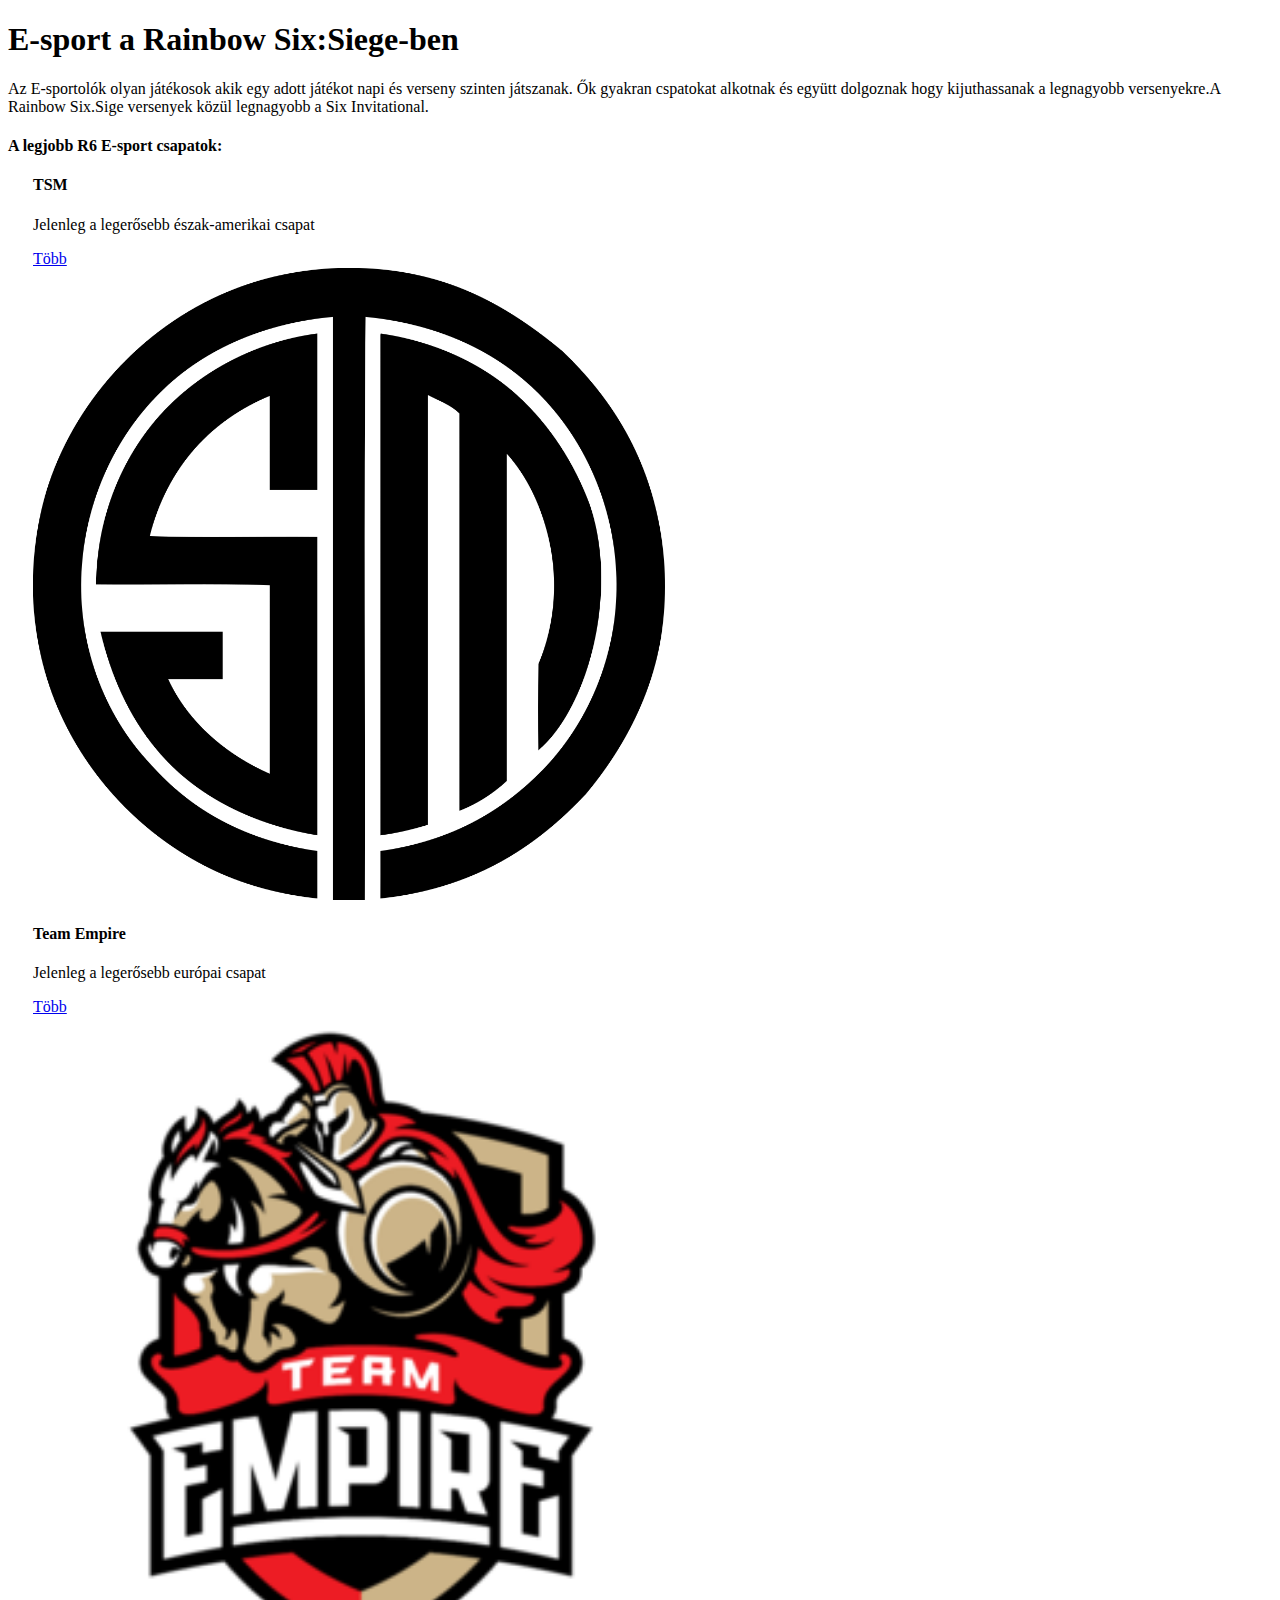
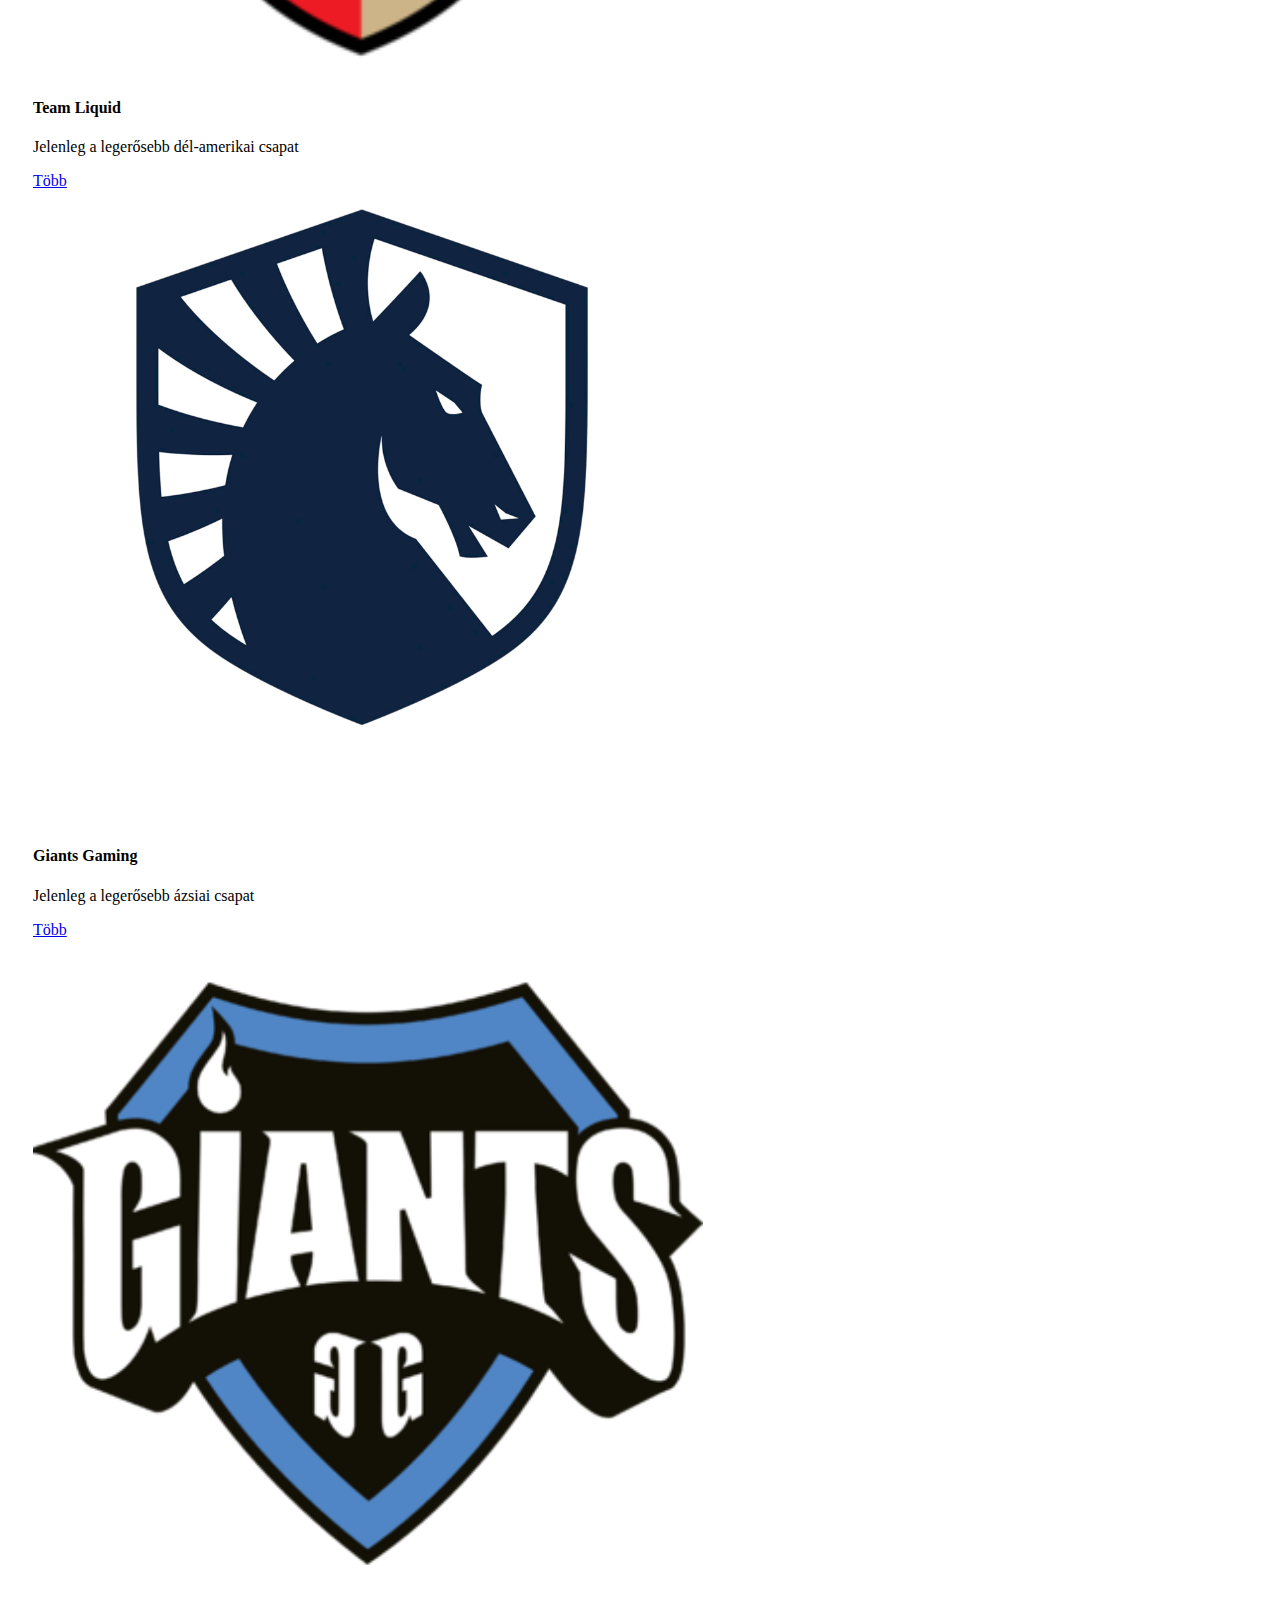
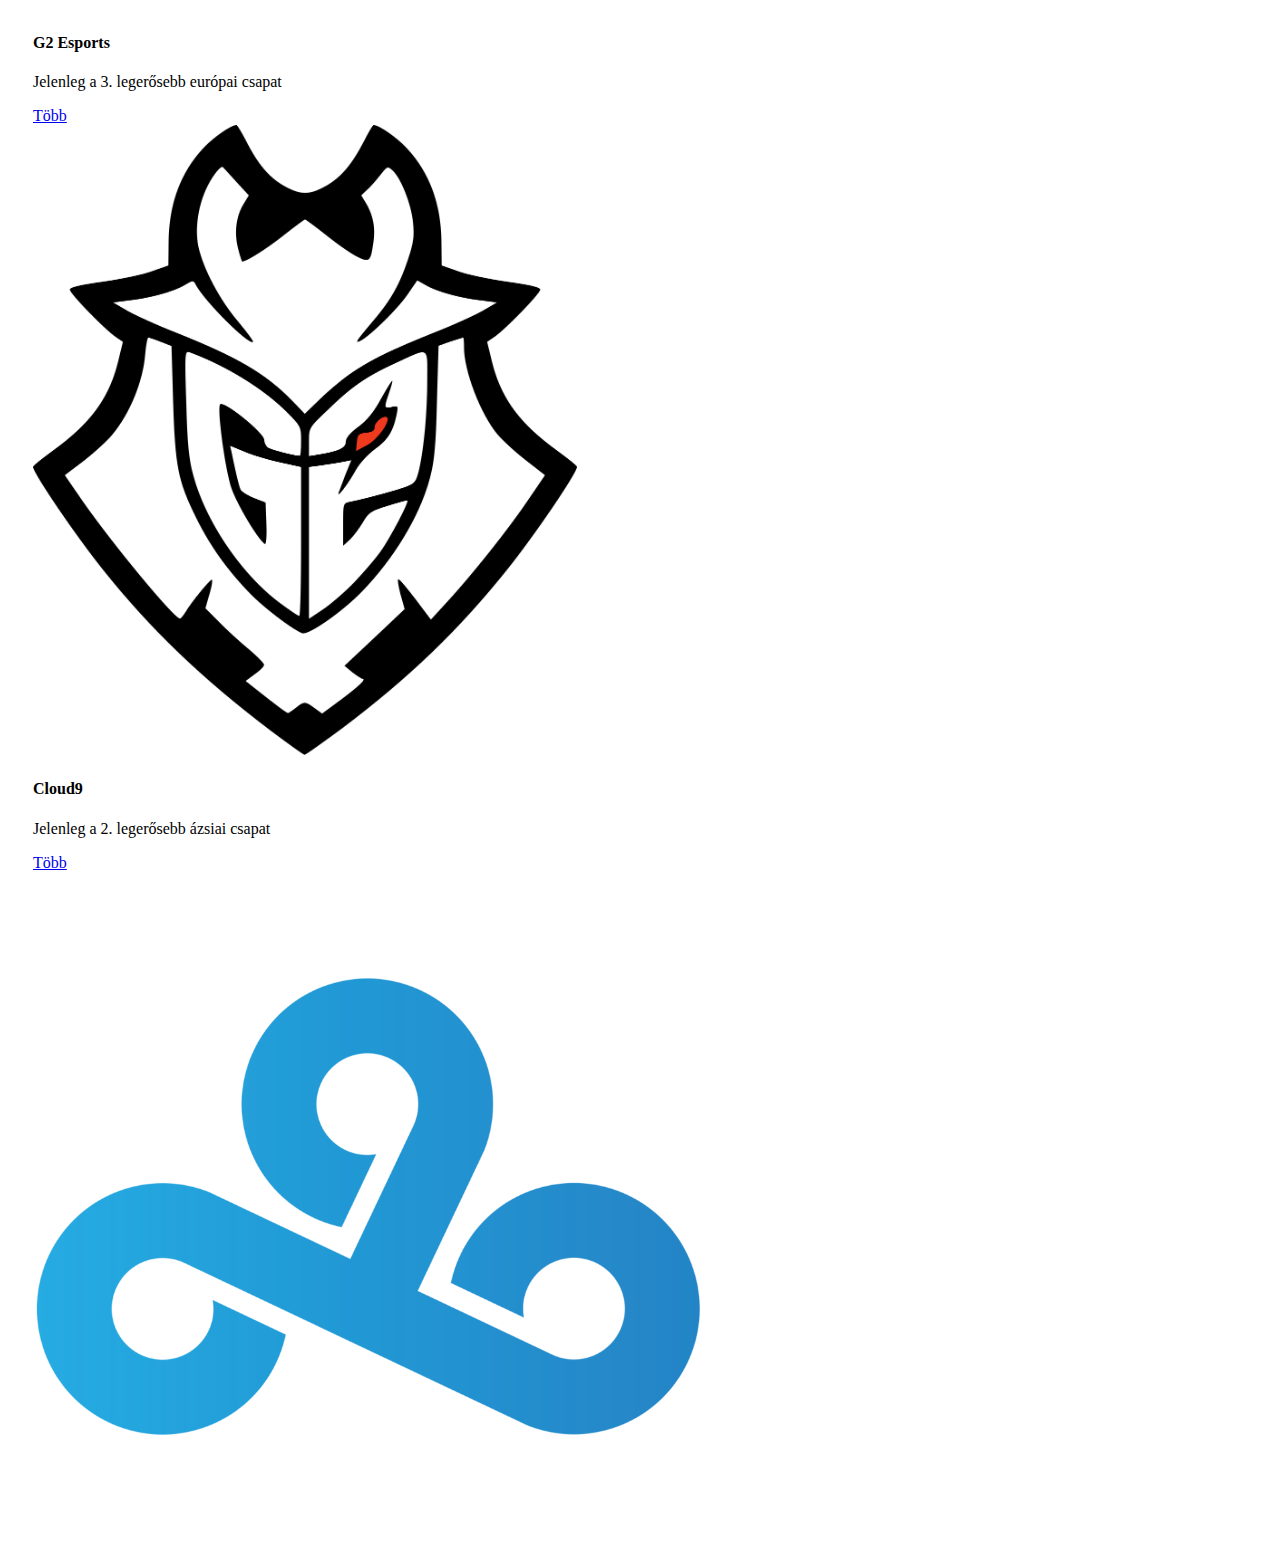
<file: E-sport.html>
<!DOCTYPE html>
<div class="esportcim">
    <h1>E-sport a Rainbow Six:Siege-ben</h1>
</div>

<div class="esportleiras">
    <p>Az E-sportolók olyan játékosok akik egy adott játékot napi és verseny szinten játszanak. Ők gyakran cspatokat alkotnak és együtt dolgoznak hogy kijuthassanak a legnagyobb versenyekre.A Rainbow Six.Sige versenyek közül legnagyobb a Six Invitational.</p>
    <h4>A legjobb R6 E-sport csapatok:</h4>
</div>
<div class="card-columns row row-cols-1.5 row-cols-sm-2 row-cols-md-3 row-cols-lg-4">
    <div class="col mb-4">
        <div class="card" style="width:100%; margin-left: 25px;">
            <div class="card-body">
                <h4 class="card-title">TSM</h4>
                <p class="card-text">Jelenleg a legerősebb észak-amerikai csapat</p>
                <a href="https://siege.gg/teams/47" class="btn btn-primary stretched-link">Több</a>
            </div>
            <img class="card-img-bottom" src="TSMlogo.png" style="width:50%">
        </div>
    </div>

    <div class="col mb-4">
        <div class="card" style="width:100%; margin-left: 25px;">
            <div class="card-body">
                <h4 class="card-title">Team Empire</h4>
                <p class="card-text">Jelenleg a legerősebb európai csapat</p>
                <a href="https://siege.gg/teams/63" class="btn btn-primary stretched-link">Több</a>
            </div>
            <img class="card-img-bottom" src="empirelogo.png" style="width:52%">
        </div>
    </div>
    <div class="col mb-4">
        <div class="card" style="width:100%; margin-left: 25px;">
            <div class="card-body">
                <h4 class="card-title">Team Liquid</h4>
                <p class="card-text">Jelenleg a legerősebb dél-amerikai csapat</p>
                <a href="https://siege.gg/teams/19" class="btn btn-primary stretched-link">Több</a>
            </div>
            <img class="card-img-bottom" src="liquidlogo.jpg" style="width:50%">
        </div>
    </div>


    <div class="col mb-4">
        <div class="card" style="width:100%; margin-left: 25px;">
            <div class="card-body">
                <h4 class="card-title">Giants Gaming</h4>
                <p class="card-text">Jelenleg a legerősebb ázsiai csapat</p>
                <a href="https://siege.gg/teams/36" class="btn btn-primary stretched-link">Több</a>
            </div>
            <img class="card-img-bottom" src="giantslogo.png" style="width:53%">
        </div>
    </div>
    <div class="col mb-4">
        <div class="card" style="width:100%; margin-left: 25px;">
            <div class="card-body">
                <h4 class="card-title">G2 Esports</h4>
                <p class="card-text">Jelenleg a 3. legerősebb európai csapat</p>
                <a href="https://siege.gg/teams/1" class="btn btn-primary stretched-link">Több</a>
            </div>
            <img class="card-img-bottom" src="g2logo.png" style="width:43%">
        </div>
    </div>
    <div class="col mb-4">
        <div class="card" style="width:100%; margin-left: 25px;">
            <div class="card-body">
                <h4 class="card-title">Cloud9</h4>
                <p class="card-text">Jelenleg a 2. legerősebb ázsiai csapat</p>
                <a href="https://siege.gg/teams/39" class="btn btn-primary stretched-link">Több</a>
            </div>
            <img class="card-img-bottom" src="Cloud9logo.png" style="width:53%">
        </div>
    </div>
</div>
</file>
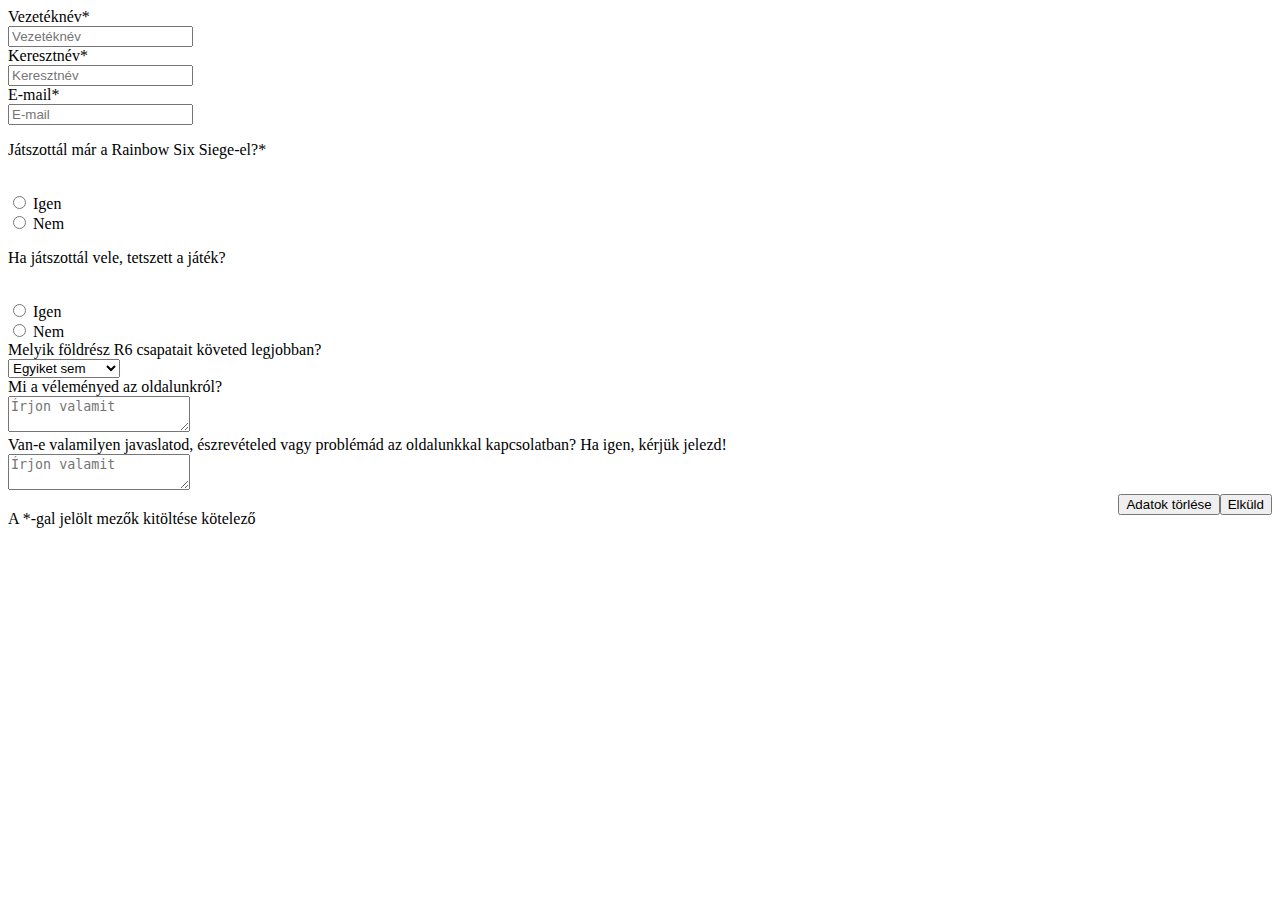
<file: kapcsolat.html>
<!DOCTYPE html>
<div class="container">
    <form action="ürlap.html">
        <div class="row">
            <div class="col-25">
                <label for="fname">Vezetéknév*</label>
            </div>
            <div class="col-75">
                <input type="text" name="firstname" id="fname" placeholder="Vezetéknév" required>
            </div>
        </div>
        <div class="row">
            <div class="col-25">
                <label for="lname">Keresztnév*</label>
            </div>
            <div class="col-75">
                <input type="text" name="lastname" id="lname" placeholder="Keresztnév" required>
            </div>
        </div>
        <div class="row">
            <div class="col-25">
                <label for="email">E-mail*</label>
            </div>
            <div class="col-75">
                <input type="email" name="email" id="email" placeholder="E-mail" required>
            </div>
        </div>
        <div class="row">
            <div class="col-25">
                <p>Játszottál már a Rainbow Six Siege-el?*</p>
            </div><br>
            <div class="col-75">
                <input type="radio" name="jatek" id="igen" value="igen" required>
                <label for="igen" class="radio">Igen</label><br>
                <input type="radio" name="jatek" id="nem" value="nem">
                <label for="nem" class="radio">Nem</label><br>
            </div>
        </div>
        <div class="row">
            <div class="col-25">
                <p>Ha játszottál vele, tetszett a játék?</p>
            </div><br>
            <div class="col-75">
                <input type="radio" name="tetszett" id="igen2" value="igen">
                <label for="igen2" class="radio">Igen</label><br>
                <input type="radio" name="tetszett" id="nem2" value="nem">
                <label for="nem2" class="radio">Nem</label><br>
            </div>
        </div>
        <div class="row">
            <div class="col-25">
                <label for="country">Melyik földrész R6 csapatait követed legjobban?</label>
            </div>
            <div class="col-75">
                <select id="country" name="country">
                    <option value="">Észak-Amerika</option>
                    <option value="">Dél-Amerika</option>
                    <option value="">Európa</option>
                    <option value="">Ázsia</option>
                    <option value="" selected>Egyiket sem</option>
                </select>
            </div>
        </div>
        <div class="row">
            <div class="col-25">
                <label for="velemeny">Mi a véleményed az oldalunkról?</label>
            </div>
            <div class="col-75">
                <textarea name="velemeny" id="velemeny" placeholder="Írjon valamit"></textarea>
            </div>
        </div>
        <div class="row">
            <div class="col-25">
                <label for="javaslat">Van-e valamilyen javaslatod, észrevételed vagy problémád az oldalunkkal kapcsolatban? Ha igen, kérjük jelezd!</label>
            </div>
            <div class="col-75">
                <textarea name="javaslat" id="javaslat" placeholder="Írjon valamit"></textarea>
            </div>
        </div>
        <div class="row" style="float: right;">
            <input type="submit" value="Elküld">
        </div>
        <div class="row" style="float: right;">
            <input type="reset" value="Adatok törlése">
        </div>
    </form>
    <div>
        <p class="kötelező">A *-gal jelölt mezők kitöltése kötelező</p>
    </div>
</div>
</file>
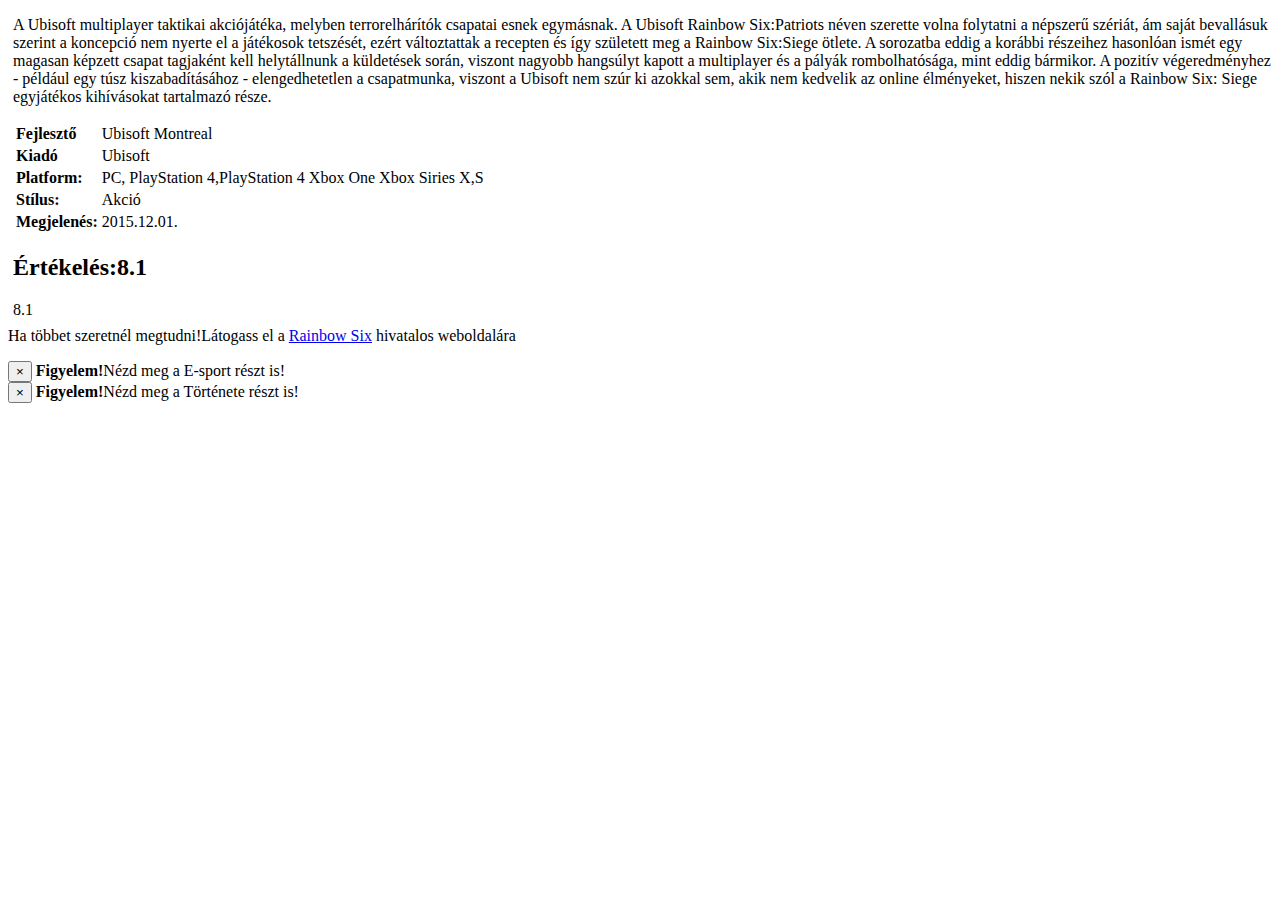
<file: main.html>
<!DOCTYPE html>

<div class="container-fluid" style="margin-left: 5px; ;" >
    <div class="szoveg2">
    <p>A Ubisoft multiplayer taktikai akciójátéka, melyben terrorelhárítók csapatai esnek egymásnak. A Ubisoft Rainbow Six:Patriots néven szerette volna folytatni a népszerű szériát, ám saját bevallásuk szerint a koncepció nem nyerte el a játékosok tetszését, ezért változtattak a recepten és így született meg a Rainbow Six:Siege ötlete. A sorozatba eddig a korábbi részeihez hasonlóan ismét egy magasan képzett csapat tagjaként kell helytállnunk a küldetések során, viszont nagyobb hangsúlyt kapott a multiplayer és a pályák rombolhatósága, mint eddig bármikor. A pozitív végeredményhez - például egy túsz kiszabadításához - elengedhetetlen a csapatmunka, viszont a Ubisoft nem szúr ki azokkal sem, akik nem kedvelik az online élményeket, hiszen nekik szól a Rainbow Six: Siege egyjátékos kihívásokat tartalmazó része. </p></div>
    <table>
        <tr>
            <td><strong>Fejlesztő</strong></td>
            <td> Ubisoft Montreal</td>
        </tr>
        <tr>
            <td><strong>Kiadó</strong></td>
            <td>Ubisoft</td>
        </tr>
        <tr>
            <td><strong>Platform:</strong></td>
            <td>PC, PlayStation 4,PlayStation 4 Xbox One Xbox Siries X,S</td>
        </tr>
        <tr>
            <td><strong>Stílus:</strong></td>
            <td>Akció</td>   
        </tr>
        <tr>
            <td><strong>Megjelenés:</strong></td>
            <td>2015.12.01.</td>
        </tr>
    </table>
    <div class="container" style="margin-left: 0cm;">
        <h2><strong>Értékelés:</strong>8.1</h2>
        
        <div class="progress" style="height:10px" slot="width:40px">
            <div class="progressbar"></div>
          <div class="progress-bar progress-bar-striped progress-bar-animated" style="width:81%">8.1</div>
        </div>
      </div>
      
</div>
<div class="p2">
    <p>Ha többet szeretnél megtudni!Látogass el a <a href="https://www.ubisoft.com/en-gb/game/rainbow-six/siege">Rainbow Six</a> hivatalos weboldalára</p>

</div><div class="container-fluid">
    <div class="alert alert-success alert-dismissible">
        <button type="button" class="close" data-dismiss="alert">&times;</button>
        <strong>Figyelem!</strong>Nézd meg a E-sport részt is!
      </div>
    </div>
<div class="container-fluid">
    <div class="alert alert-success alert-dismissible">
        <button type="button" class="close" data-dismiss="alert">&times;</button>
        <strong>Figyelem!</strong>Nézd meg a Története részt is!
        </div>
    </div>
<div class="helykitöltés"></div>
</file>
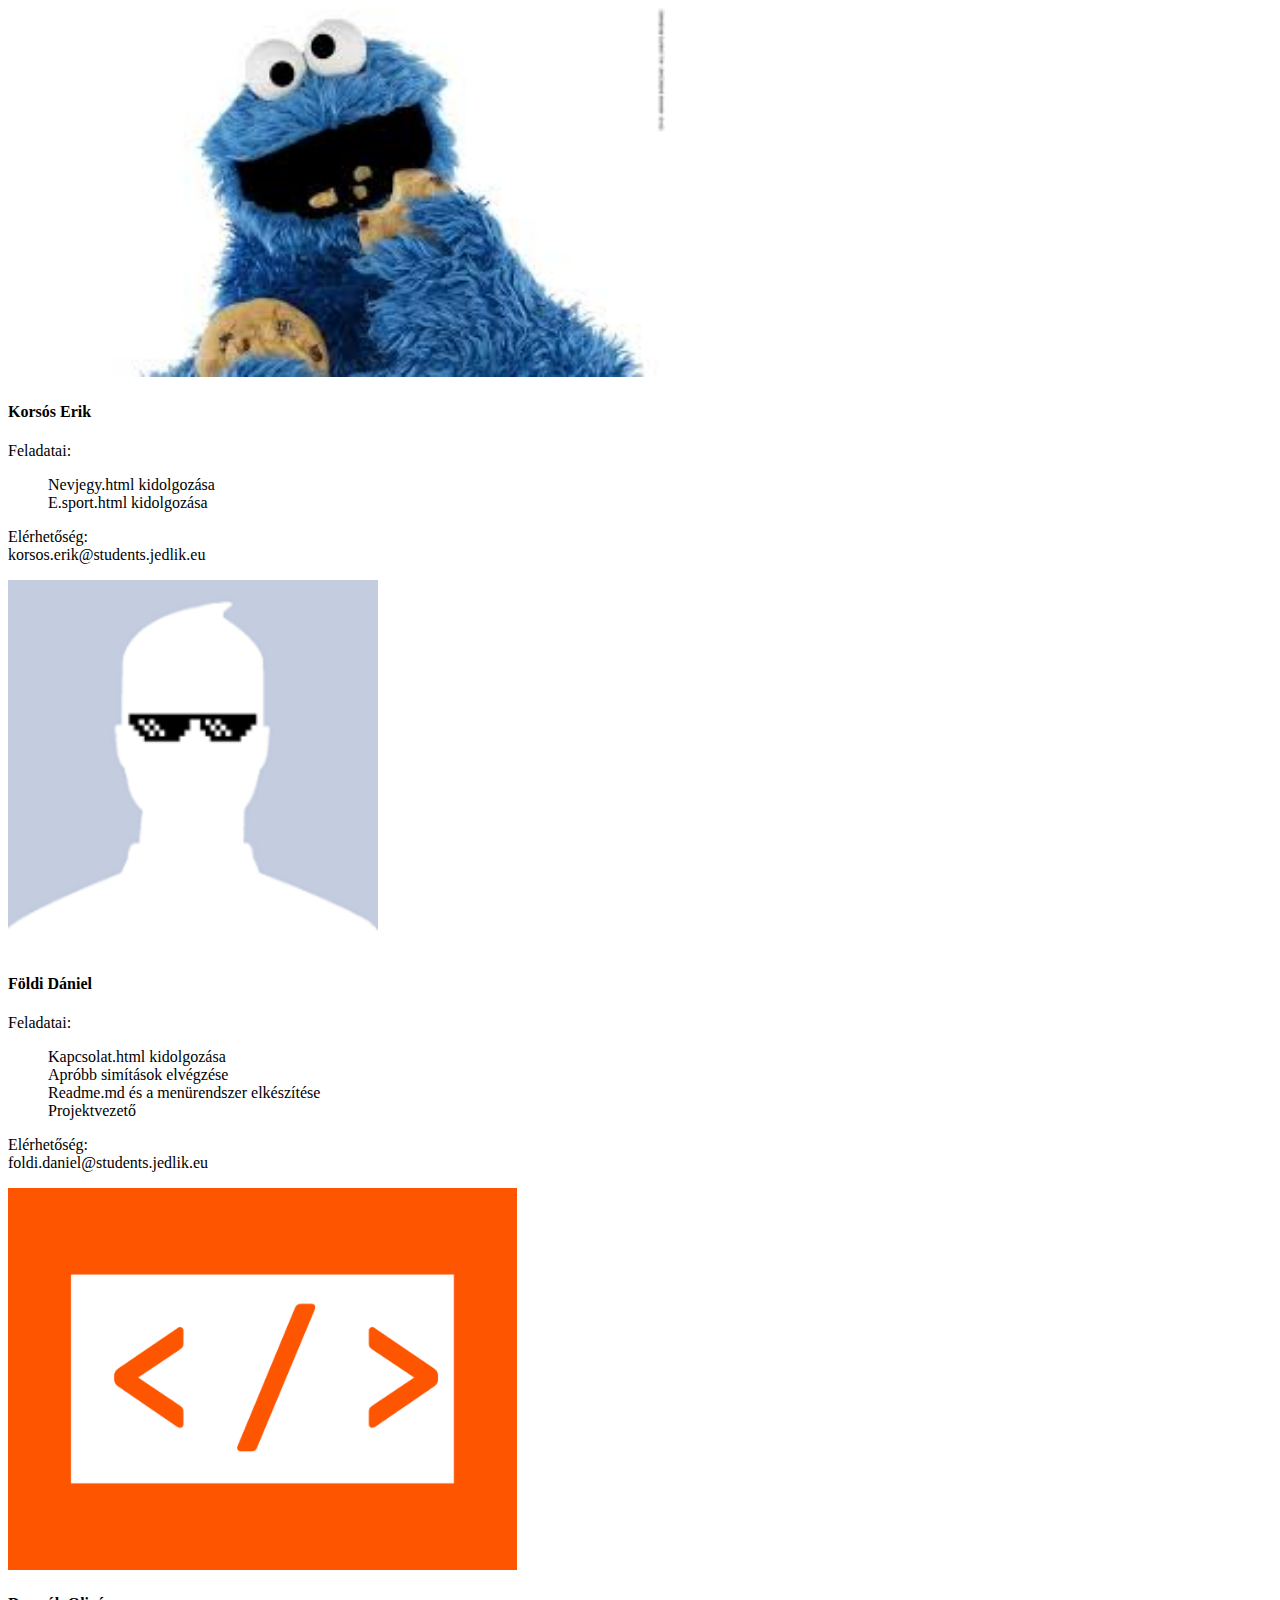
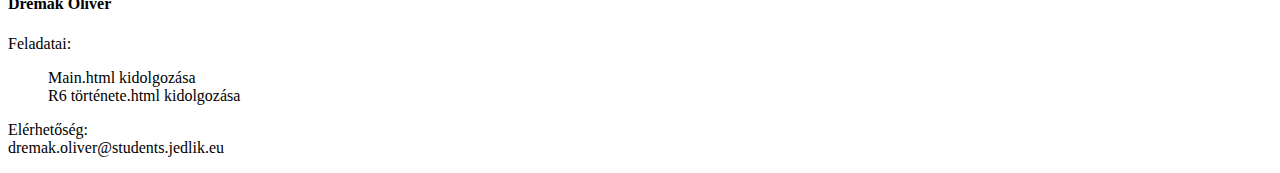
<file: nevjegy.html>
<!DOCTYPE html>
<div class="">
    <div class="card-deck">
        <div class="card" style="width:65%">
            <div class="card-body">
                <img class="card-img-top" src="kártyakép1.jpg" style="width: 80%;">
                <h4 class="card-title">Korsós Erik</h4>
                <p class="card-text">Feladatai:</p>
                <ul style="list-style-type: none;">
                    <li>Nevjegy.html kidolgozása</li>
                    <li>E.sport.html kidolgozása</li>
                </ul>
                <p class="card-text">Elérhetőség: <br>korsos.erik@students.jedlik.eu</p>
            </div>
        </div>

        <div class="card" style="width:65%">
            <div class="card-body">
                <img class="card-img-top" src="kártyakép2.jpg" style="width: 45%;">
                <h4 class="card-title">Földi Dániel</h4>
                <p class="card-text">Feladatai:</p>
                <ul style="list-style-type: none;">
                    <li>Kapcsolat.html kidolgozása</li>
                    <li>Apróbb simítások elvégzése</li>
                    <li>Readme.md és a menürendszer elkészítése</li>
                    <li>Projektvezető</li>
                </ul>
                <p class="card-text">Elérhetőség: <br>foldi.daniel@students.jedlik.eu</p>
            </div>
        </div>


        <div class="card" style="width:65%">
            <div class="card-body">
                <img class="card-img-top" src="kártyakép3.jpg" style="width: 62%;">
                <h4 class="card-title">Dremák Olivér</h4>
                <p class="card-text">Feladatai:</p>
                <ul style="list-style-type: none;">
                    <li>Main.html kidolgozása</li>
                    <li>R6 története.html kidolgozása</li>
                </ul>
                <p class="card-text">Elérhetőség: <br>dremak.oliver@students.jedlik.eu</p>
            </div>
        </div>
    </div>
</div>
<div class="helykitöltés"></div>
</file>
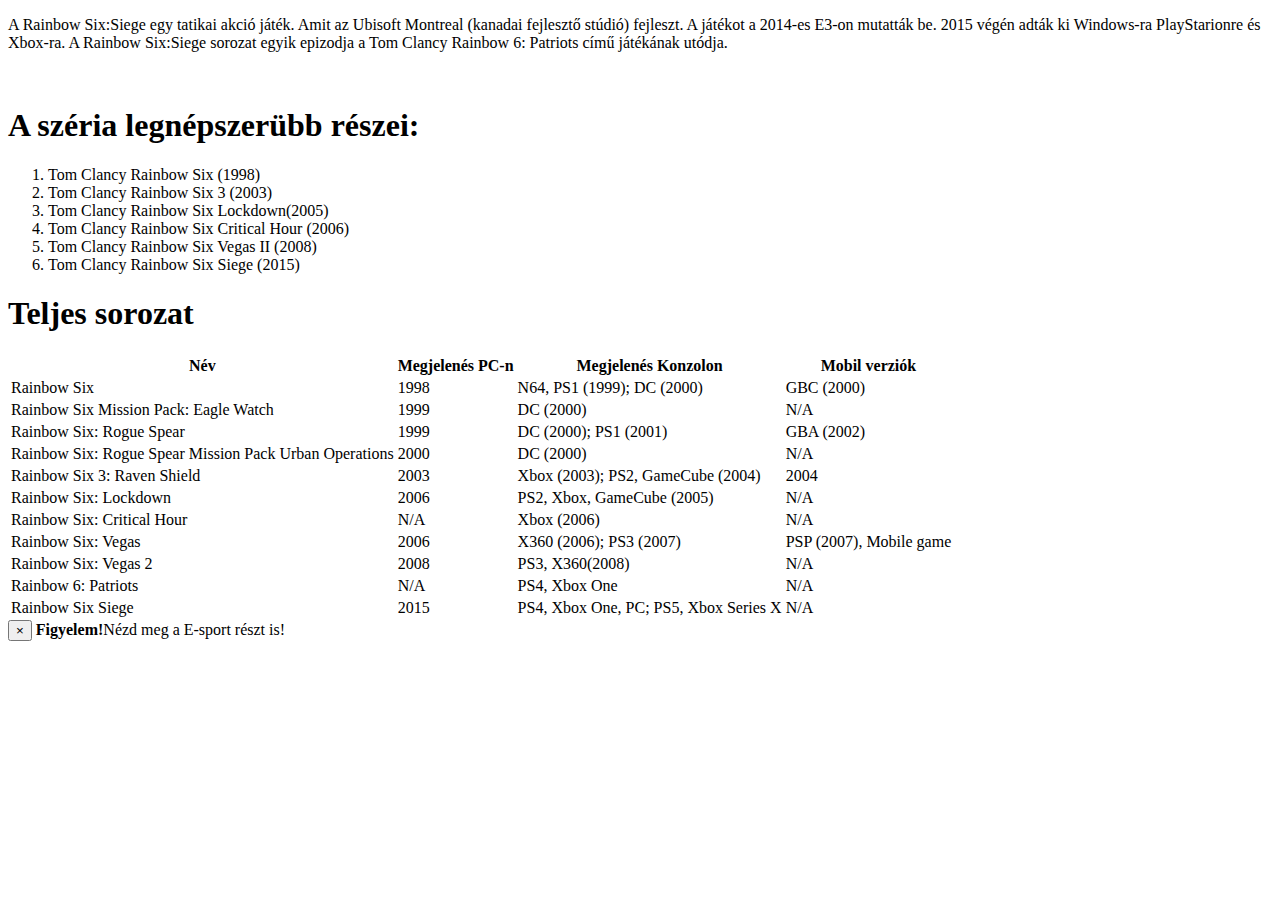
<file: R6_tortenete.html>
<!DOCTYPE html>


<div class="container-fluid" >
    <p style="color:white" >
    <p class="szoveg">A Rainbow Six:Siege egy tatikai akció játék. Amit az Ubisoft Montreal (kanadai fejlesztő stúdió) fejleszt. A játékot a 2014-es E3-on mutatták be. 2015 végén adták ki Windows-ra PlayStarionre és Xbox-ra. A Rainbow Six:Siege sorozat egyik epizodja a Tom Clancy Rainbow 6: Patriots című játékának utódja.
    <p style="color: white;">A Siege története:A Rainbow Team egy olyan alakulat amely a világ terrorelhárító egységeit egyesíti.Ezért megtalálható számos különleges alakulat egysége a játékban.</p><div class="szeria"><h1>A széria legnépszerübb részei:</h1>
    <ol class="szoveg">
      <li>Tom Clancy Rainbow Six (1998)</li>
      <li>Tom Clancy Rainbow Six 3 (2003)</li>
      <li>Tom Clancy Rainbow Six Lockdown(2005)</li>
      <li>Tom Clancy Rainbow Six Critical Hour (2006)</li>
      <li>Tom Clancy Rainbow Six Vegas II (2008)</li>
      <li>Tom Clancy Rainbow Six Siege (2015)</li>
    </ol>
<div class="szeria"><h1>Teljes sorozat</h1></div>
<div class="container-fluid">
  <table class="szoveg">
    <tr>
      <th>Név</th>
      <th>Megjelenés PC-n</th>
      <th>Megjelenés Konzolon</th>
      <th>Mobil verziók</th>
    </tr>
    <tr>
      <td>Rainbow Six</td>
      <td>1998</td>
      <td>N64, PS1 (1999); DC (2000)</td>
      <td>GBC (2000)</td>
    </tr>
    <tr>
      <td>Rainbow Six Mission Pack: Eagle Watch</td>
      <td>1999</td>
      <td>DC (2000)</td>
      <td>N/A</td>
    </tr>
    <tr>
      <td>Rainbow Six: Rogue Spear</td>
      <td>1999</td>
      <td>DC (2000); PS1 (2001)</td>
      <td>GBA (2002)</td>
    </tr>
    <tr>
      <td>Rainbow Six: Rogue Spear Mission Pack Urban Operations</td>
      <td>2000</td>
      <td>DC (2000)</td>
      <td>N/A</td>
    </tr>
    <tr>
      <td>Rainbow Six 3: Raven Shield</td>
      <td>2003</td>
      <td>Xbox (2003); PS2, GameCube (2004)</td>
      <td>2004</td>
    </tr>
    <tr>
      <td>Rainbow Six: Lockdown</td>
      <td>2006</td>
      <td>PS2, Xbox, GameCube (2005)</td>
      <td>N/A</td>
    </tr>
    <tr>
      <td>Rainbow Six: Critical Hour</td>
      <td>N/A</td>
      <td>Xbox (2006)</td>
      <td>N/A</td>
    </tr>
    <tr>
      <td>Rainbow Six: Vegas</td>
      <td>2006</td>
      <td>X360 (2006); PS3 (2007)</td>
      <td>PSP (2007), Mobile game</td>
    </tr>
    <tr>
      <td>Rainbow Six: Vegas 2</td>
      <td>2008</td>
      <td>PS3, X360(2008)</td>
      <td>N/A</td>
    </tr>
    <tr>
      <td>Rainbow 6: Patriots</td>
      <td>N/A</td>
      <td>PS4, Xbox One</td>
      <td>N/A</td>
    </tr>
    <tr>
      <td>Rainbow Six Siege</td>
      <td>2015</td>
      <td>PS4, Xbox One, PC; PS5, Xbox Series X</td>
      <td>N/A</td>
    </tr>
  </table>
</div>
<div class="container-fluid">
<div class="alert alert-success alert-dismissible">
    <button type="button" class="close" data-dismiss="alert">&times;</button>
    <strong>Figyelem!</strong>Nézd meg a E-sport részt is!
  </div>
</div>
</file>
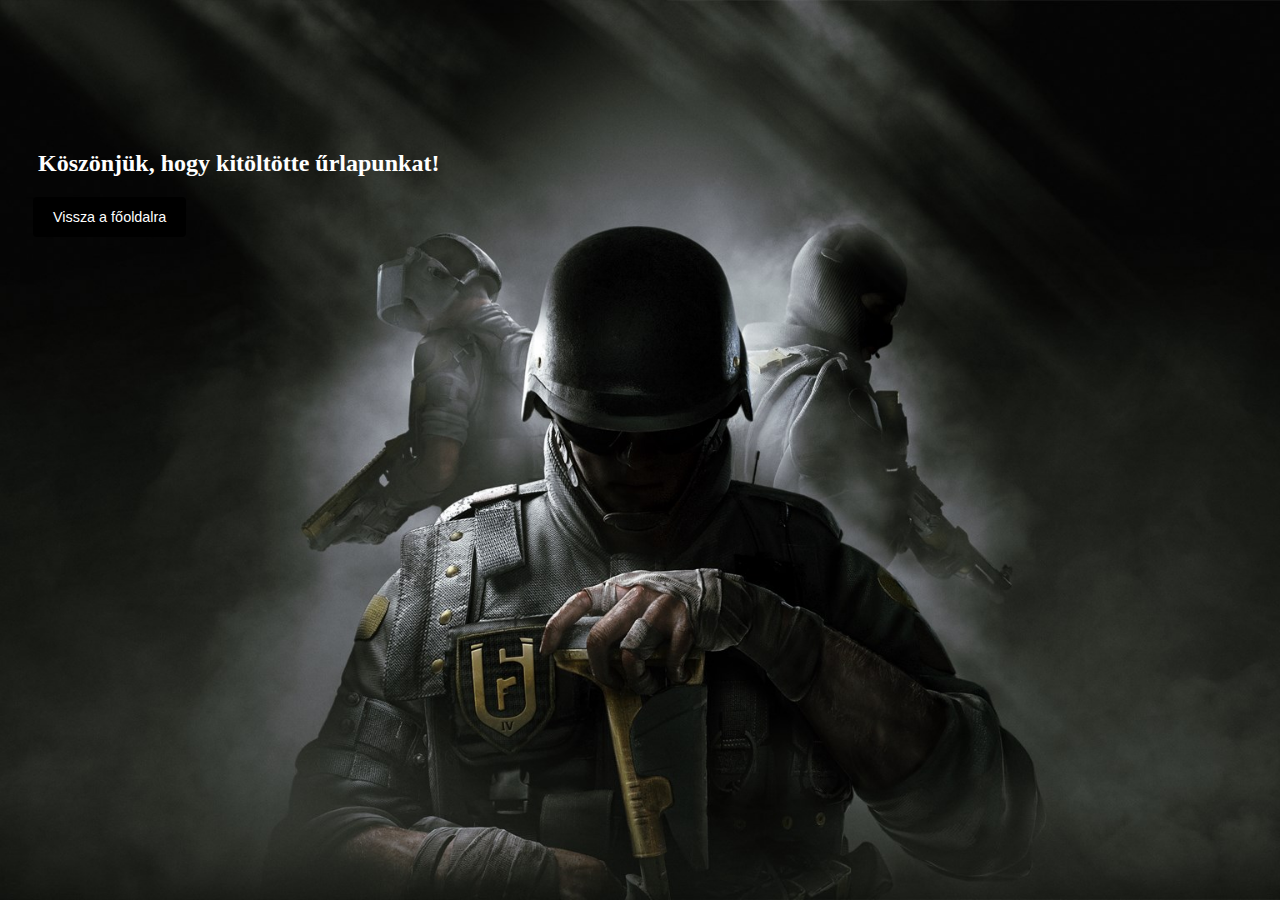
<file: ürlap.html>
<!DOCTYPE html>
<html lang="en">
<head>
    <link rel="stylesheet" href="style.css">
    <meta charset="UTF-8">
    <meta http-equiv="X-UA-Compatible" content="IE=edge">
    <meta name="viewport" content="width=device-width, initial-scale=1.0">
    <title>Űrlap</title>
</head>
<body>
    <div class="container-fluid ürlapszöveg" style="margin-top: 150px;">
        <h2>Köszönjük, hogy kitöltötte űrlapunkat!</h2>
    </div>
    <div>
        <button type="button" class="visszagomb"><a class="visszalink" href="index.html">Vissza a főoldalra</a></button>
    </div>
</body>
</html>
</file>
<file: style.css>
.nav-item:hover .nav-link:hover {
  background-color: rgb(2, 117, 216);
}
.nav-item:active .nav-link:active {
  background-color: rgb(2, 117, 216);
  color: white;
}
.nav-item .nav-link {
  margin-left: 15px;
}
body {
    background-image: url('r6s_background.jpeg');

    background-position: center center;

  

    background-repeat: no-repeat;
    background-attachment: fixed;  
    background-size: cover;
  }
.szoveg {
    color: azure;
}
table {
    border-color: aqua ;
    border-collapse: unset;
    color: white;
}
.progressbar {
    margin-left: 0%;
    color: aliceblue;
}
h2 {
    color: white;
}
.szoveg2 {
    color: white;
}
a {
    color: aqua;
}
.p2 {
    color: white;
}
.card {
  box-shadow: 0 4px 8px 0 rgba(0, 0, 0, 0.2);
  transition: 0.3s;
  width: 10%;
  text-align: center;
}

.card:hover {
  box-shadow: 0 8px 16px 0 rgba(0, 0, 0, 0.2);
}

.container {
  padding: 2px 16px;
}

.card-group {
  align-self: center;
}
img {
  opacity: 1;
}
.card-img-bottom {
  margin-left: auto;
  margin-right: auto;
  position: relative;
  top: -7px;
}
.card-columns{
  text-align: center;
}

.card-group{
  text-align: center;
}
.esportcim {
  position: relative;
  text-align: center;
  color: white;
}
.esportleiras {
  color: white;
}
.lábléc {
  margin-top: 50px;
  position: absolute;
  top: auto;
  color: white;
  text-align: center;
  background-color: black;
  opacity: 0.5;
  font-size: 0.75em;
  width: 100%;
}
input[type="text"],
input[type="email"] select,
textarea {
  width: 100%;
  padding: 12px;
  border: 1px solid #ccc;
  border-radius: 4px;
  resize: vertical;
}
label {
  padding: 12px 12px 12px 0px;
  display: inline-block;
}
input[type="submit"] {
  background-color: black;
  color: white;
  padding: 12px 20px;
  border: none;
  border-radius: 4px;
  cursor: pointer;
  margin-left: 25px;
}
input[type="submit"]:hover {
  background-color: rgb(2, 117, 216);
}
.col-25 {
  float: left;
  text-align: left;
  width: 25%;
  margin-top: 6px;
  
}
.col-75 {
  float: left;
  width: 75%;
  margin-top: 6px;
}
@media screen and (max-width: 600px) {
  .col-25, .col-75, input[type=submit] {
    width: 100%;
    margin-top: 0;
  }
}
.row:after {
  content: "";
  display: table;
  clear: both;
}

form {
  color: white;
}
.ürlapszöveg {
  color: white;
  margin-left: 30px;
}
input[type="reset"] {
  background-color: black;
  color: white;
  padding: 12px 20px;
  border: none;
  border-radius: 4px;
  cursor: pointer;
  margin-right: 25px;
}
input[type="reset"]:hover {
  background-color: rgb(2, 117, 216);
}
.kötelező {
  color: white;
  margin-left: 30px;
  opacity: 0.7;
  font-size: 0.7em;
}
.visszagomb {
  background-color: black;
  padding: 12px 20px;
  border: none;
  border-radius: 4px;
  margin-left: 25px;
  font-size: 0.9em;
}
.visszagomb:hover {
  background-color: rgb(2, 117, 216);
}
.visszalink {
  color: white;
  text-decoration: none;
}
.szeria{ color: white;}
h1 {
  color: white;
}
.helykitöltés{
  margin-bottom: 350px;
}


tr:hover {
  background-color: gray;
}
</file>
